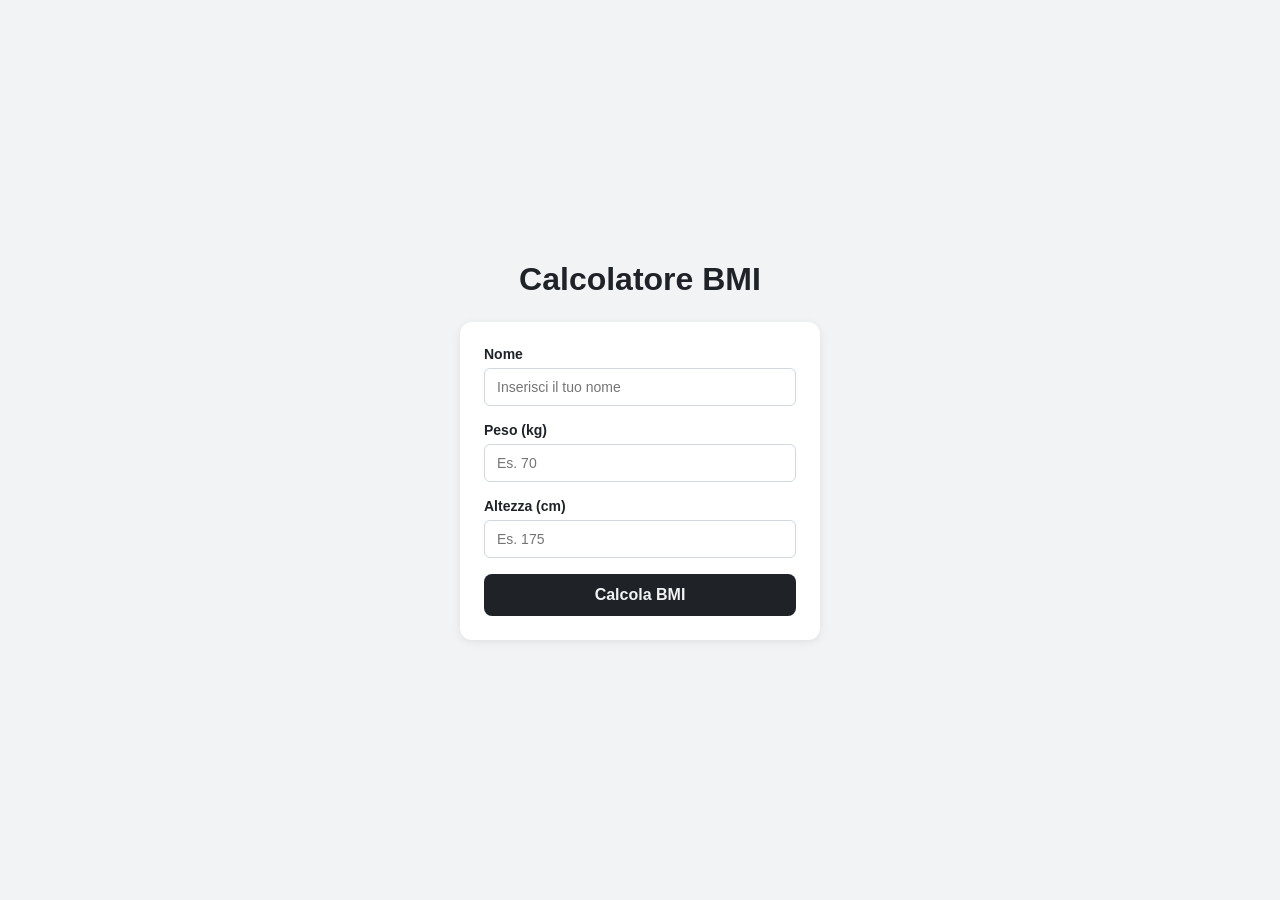
<file: index.html>
<!DOCTYPE html>
<html lang="it">
<head>
  <meta charset="UTF-8">
  <meta name="viewport" content="width=device-width, initial-scale=1.0">
  <title>Calcolatore BMI</title>
  <link rel="stylesheet" href="foglioDiStileBMI.css">
</head>
<body>
  <div class="container">
    <h1>Calcolatore BMI</h1>

    <div class="card-box">
      <form  method="post" action="calcoloBMI.php">
        <div class="form-group">
          <label for="nome">Nome</label>
          <input type="text" id="nome" name="nome" placeholder="Inserisci il tuo nome" required>
        </div>

        <div class="form-group">
          <label for="peso">Peso (kg)</label>
          <input type="number" id="peso" name="peso" placeholder="Es. 70" step="0.1" required>
        </div>

        <div class="form-group">
          <label for="altezza">Altezza (cm)</label>
          <input type="number" id="altezza" name="altezza" placeholder="Es. 175" required>
        </div>

        <button type="submit" class="submit-btn">Calcola BMI</button>
      </form>
    </div>
  </div>

</body>
</html>
</file>
<file: foglioDiStileBMI.css>
/* Stili comuni */
* {
    box-sizing: border-box;
    margin: 0;
    padding: 0;
}

body {
    background-color: #F1F3F5;
    color: #1F2328;
    font-family: sans-serif;
    min-height: 100vh;
    display: flex;
    justify-content: center;
    align-items: center;
    padding: 0 60px;
}

.container {
    display: flex;
    flex-direction: column;
    align-items: center;
    width: 100%;
}

h1 {
    font-size: 32px;
    margin-bottom: 24px;
    text-align: center;
}

/* Box bianco */
.card-box {
    background-color: #FFFFFF;
    width: 360px;
    max-width: 100%;
    padding: 24px;
    border-radius: 12px;
    box-shadow: 0 2px 8px rgba(0, 0, 0, 0.08);
}

/* Form */
.form-group {
    display: flex;
    flex-direction: column;
    margin-bottom: 16px;
}

.form-group label {
    font-size: 14px;
    font-weight: 600;
    margin-bottom: 6px;
}

.form-group input {
    width: 100%;
    padding: 10px 12px;
    font-size: 14px;
    border: 1px solid #D0D7DE;
    border-radius: 6px;
    outline: none;
}

.submit-btn {
    width: 100%;
    background-color: #1F2328;
    color: #F1F3F5;
    border: none;
    padding: 12px;
    font-size: 16px;
    font-weight: 600;
    border-radius: 8px;
    cursor: pointer;
}

/* Card del Risultato BMI */
.card {
    border-radius: 12px;
    padding: 24px;
    text-align: center;
    border-width: 2px;
    border-style: solid;
    margin-bottom: 16px;
}

.card .user-name {
    font-size: 20px;
    font-weight: bold;
    margin-bottom: 4px;
    color :#1F2328;
}

.card .user-info {
    font-size: 14px;
    color: #57606A;
    margin-bottom: 16px;
}

.card .bmi-value {
    font-size: 48px;
    font-weight: bold;
    margin-bottom: 8px;
    color :#1F2328;
}

.card .fascia {
    font-size: 16px;
    font-weight: bold;
    text-transform: uppercase;
}

/* Le quattro classi della card */
.card.sottopeso {
    background-color: #E3EEF9;
    border-color: #2F6F83; /* #2F6F83 o colore speficato dal prof */
    color: #2F6F83;
}

.card.normopeso {
    background-color: #E3F4E6;
    border-color: #256D34;
    color: #256D34;
}

.card.sovrappeso {
    background-color: #FCEBD7;
    border-color: #9A4F06;
    color: #9A4F06;
}

.card.obesita {
    background-color: #FBE2E2;
    border-color: #B32D2D;
    color: #B32D2D;
}

/* Link di ritorno */
.link-ritorno {
    color: #1F2328;
    text-decoration: underline;
    font-size: 14px;
}
</file>
